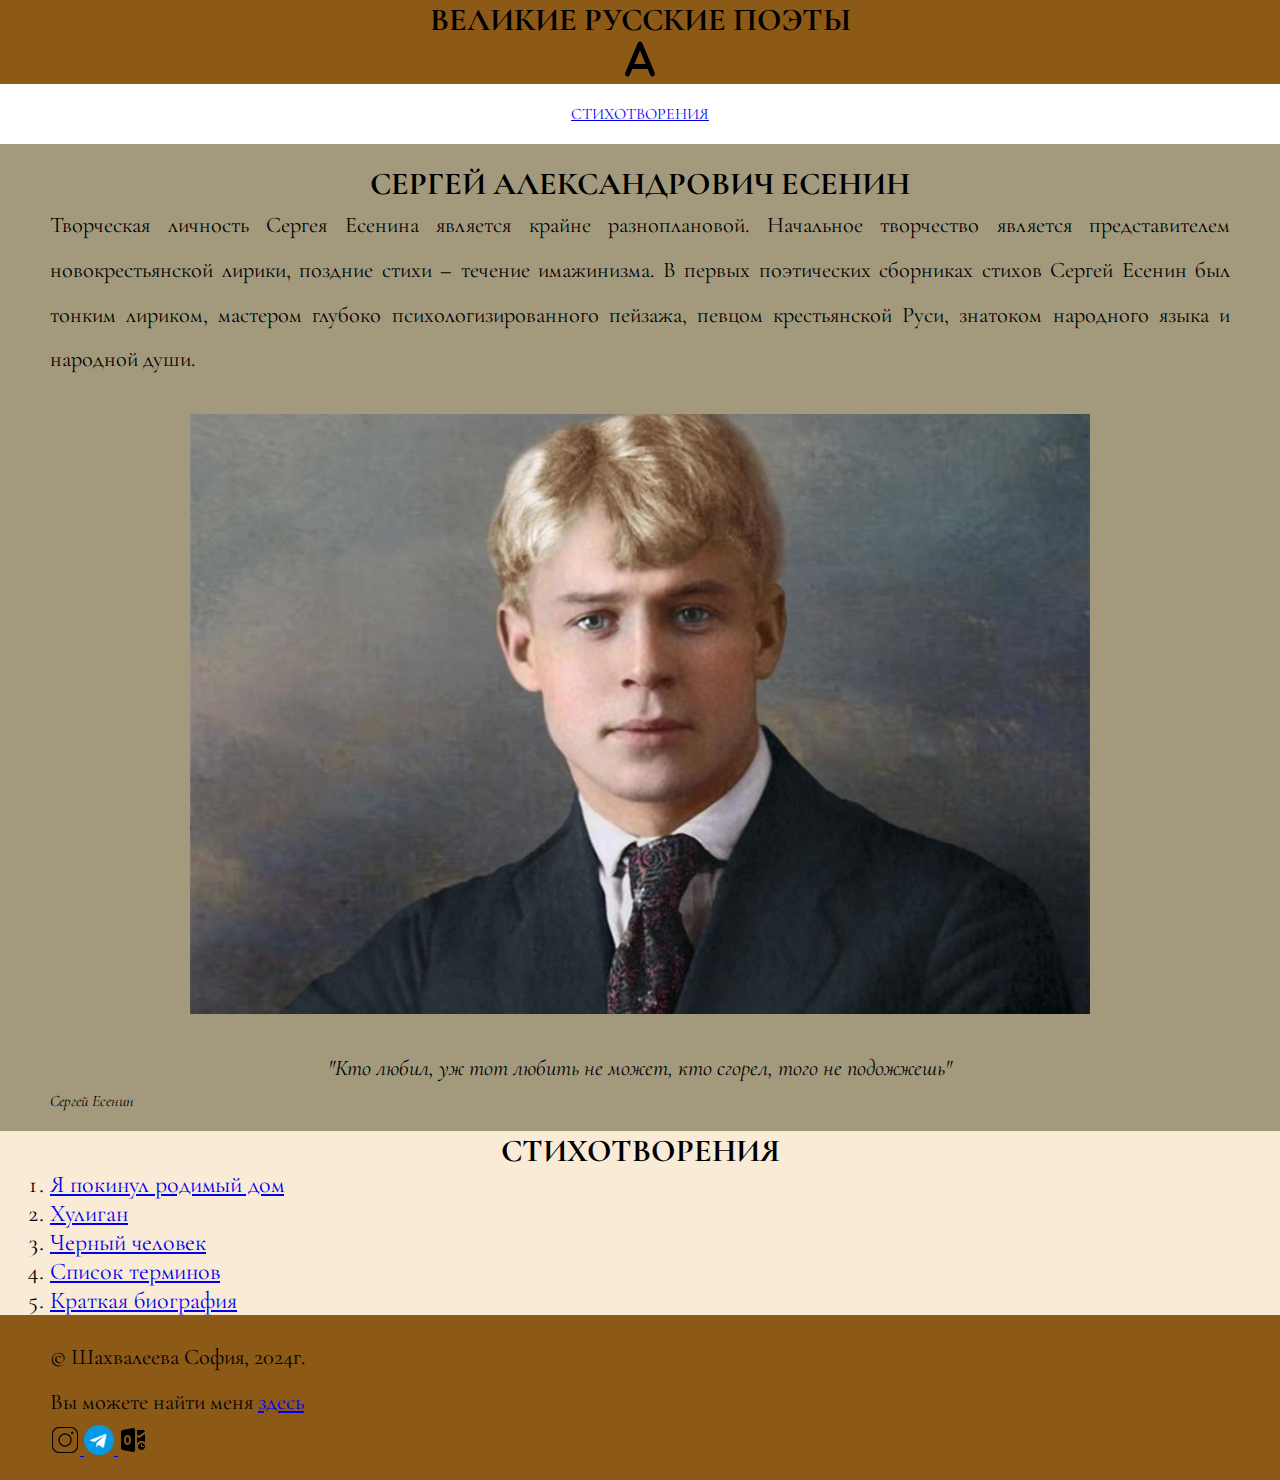
<file: index.html>
<!DOCTYPE html>
<html lang="ru">
<head>
    <link rel="preconnect" href="https://fonts.googleapis.com">
<link rel="preconnect" href="https://fonts.gstatic.com" crossorigin>
<link href="https://fonts.googleapis.com/css2?family=Caveat:wght@400..700&family=Cormorant+Garamond:ital,wght@0,300;0,400;0,500;0,600;0,700;1,300;1,400;1,500;1,600;1,700&family=IBM+Plex+Serif:ital,wght@0,100;0,200;0,300;0,400;0,500;0,600;0,700;1,100;1,200;1,300;1,400;1,500;1,600;1,700&display=swap" rel="stylesheet">

    <meta charset="UTF-8">
    <meta http-equiv="X-UA-Compatible" content="IE=edge">
    <meta name="viewport" content="width=device-width, initial-scale=1.0">
    <title>РУССКИЕ ПОЭТЫ</title>
    <link rel="stylesheet" href="css/style.css">
</head>
<body>
  <header>
    
    <h1>ВЕЛИКИЕ РУССКИЕ ПОЭТЫ</h1>
    <img src="img/a-solid.svg" alt="логотип" height="40px" >
  </header>
  <nav>
    <ul class="menu">
        <li> <a href="#section2">СТИХОТВОРЕНИЯ</a> </li>
    </ul>
  </nav>
  <main>
    <section class="about" id="section1">
        <h2>СЕРГЕЙ АЛЕКСАНДРОВИЧ ЕСЕНИН</h2>
<p>Творческая личность Сергея Есенина является крайне разноплановой. Начальное творчество является представителем новокрестьянской лирики, поздние стихи – течение имажинизма.
В первых поэтических сборниках стихов Сергей Есенин был тонким лириком, мастером глубоко психологизированного пейзажа, певцом крестьянской Руси, знатоком народного языка и народной души. </p>
        <img class="SAE" src="img/vsc.jpeg" alt="фото" width="900" height="600">
        <p class="p1"> <em> "Кто любил, уж тот любить не может, кто сгорел, того не подожжешь"</em></p>
        <blockquote>
          <cite>Сергей Есенин</cite>
        </blockquote>
    </section> 
    <section class="articles" id="section2">
        <h2>СТИХОТВОРЕНИЯ</h2>
        <ol class="list" >
            <li> <a href="article1.html">Я покинул родимый дом</a></li>
            <li> <a href="article2.html"> Хулиган </a></li>
            <li><a href="article3.html">Черный человек</a></li>
            <li><a href="article4.html">Список терминов</a></li>
            <li> <a href="article5.html"> Краткая биография</a>    </li>

        </ol>
    </section>
  </main>
  <footer>
    <p> &copy; Шахвалеева София, 2024г.</p>
    <P>Вы можете найти меня <a href="https://www.inueco.ru/" target="_blank">здесь</a> 
    </P>
    <a href="https://www.instagram.com" target="_blank"><img src="img/inst.png" alt="inst" height="30px"> </a> <a href="https://web.telegram.org" target="_blank"><img src="img/telegram_2111646.png" alt="tg" height="30px"> </a>  <a href="https://outlook.office.com" target="_blank"> <img src="img/out.png" alt="out"></a> 
  </footer>
    
</body>
</html>
</file>
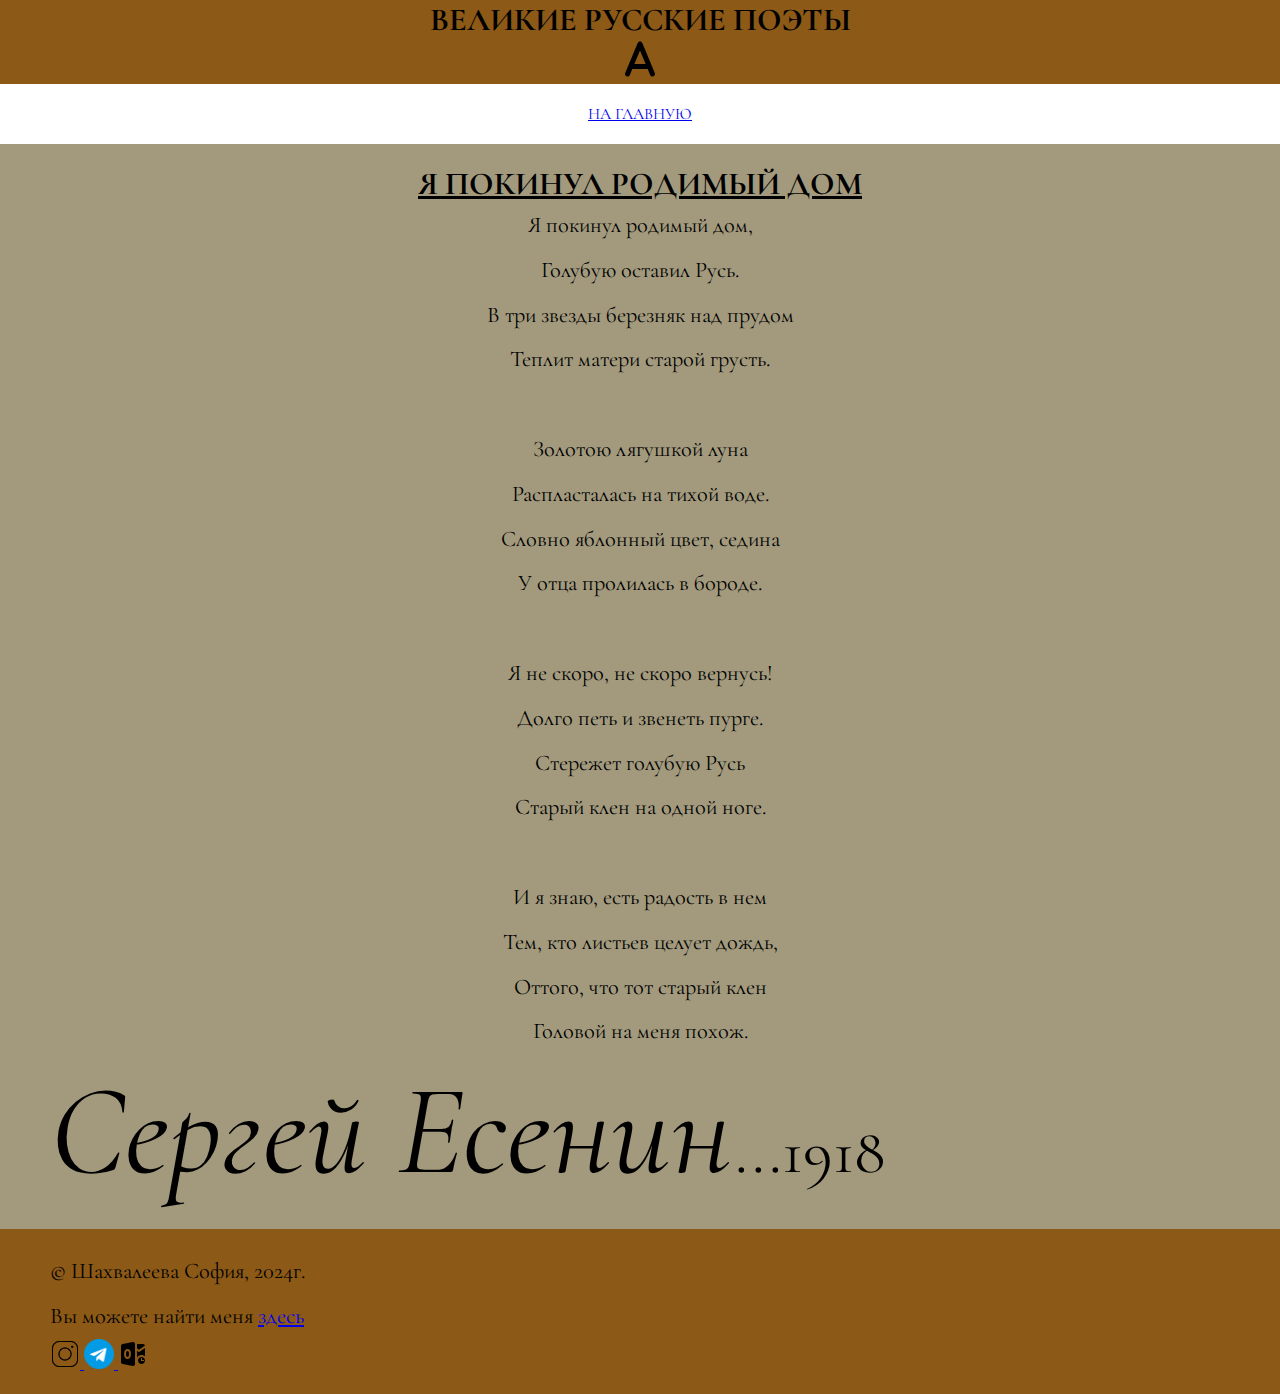
<file: article1.html>
<!DOCTYPE html>
<html lang="ru">
<head>
    <link rel="preconnect" href="https://fonts.googleapis.com">
<link rel="preconnect" href="https://fonts.gstatic.com" crossorigin>
<link href="https://fonts.googleapis.com/css2?family=Caveat:wght@400..700&family=Cormorant+Garamond:ital,wght@0,300;0,400;0,500;0,600;0,700;1,300;1,400;1,500;1,600;1,700&family=IBM+Plex+Serif:ital,wght@0,100;0,200;0,300;0,400;0,500;0,600;0,700;1,100;1,200;1,300;1,400;1,500;1,600;1,700&display=swap" rel="stylesheet">

    <meta charset="UTF-8">
    <meta http-equiv="X-UA-Compatible" content="IE=edge">
    <meta name="viewport" content="width=device-width, initial-scale=1.0">
    <title>РУССКИЕ ПОЭТЫ</title>
    <link rel="stylesheet" href="css/style.css">
</head>
<body>
  <header>
    
    <h1>ВЕЛИКИЕ РУССКИЕ ПОЭТЫ</h1>
    <img src="img/a-solid.svg" alt="логотип" height="40px" >
  </header>
  <nav>
    <ul class="menu">
      <li> <a href="index.html">НА ГЛАВНУЮ</a> </li>
    </ul>
  </nav>
  <main>
    <section class="about" id="section1">
        <h2> <u>Я ПОКИНУЛ РОДИМЫЙ ДОМ</u></h2>
      <p class="p1">Я покинул родимый дом, <br>
        Голубую оставил Русь. <br>
        В три звезды березняк над прудом <br>
        Теплит матери старой грусть. <br>
        <br>
        Золотою лягушкой луна <br>
        Распласталась на тихой воде. <br>
        Словно яблонный цвет, седина <br>
        У отца пролилась в бороде. <br>
        <br>
        Я не скоро, не скоро вернусь! <br>
        Долго петь и звенеть пурге. <br>
        Стережет голубую Русь<br>
        Старый клен на одной ноге.<br>
        <br>
        И я знаю, есть радость в нем<br>
        Тем, кто листьев целует дождь,<br>
        Оттого, что тот старый клен<br>
        Головой на меня похож.</p>
        
        <blockquote>
          <cite class="p2">Сергей Есенин</cite> <time datetime="...1918" class="p3">
            ...1918
            </time>
            
        </blockquote>
    </section> 
  
  </main>
  <footer>
    <p> &copy; Шахвалеева София, 2024г.</p>
    <P>Вы можете найти меня <a href="https://www.inueco.ru/" target="_blank">здесь</a> 
    </P>
    <a href="https://www.instagram.com" target="_blank"><img src="img/inst.png" alt="inst" height="30px"> </a> <a href="https://web.telegram.org" target="_blank"><img src="img/telegram_2111646.png" alt="tg" height="30px"> </a>  <a href="https://outlook.office.com" target="_blank"> <img src="img/out.png" alt="out"></a> 
  </footer>
    
</body>
</html>
</file>
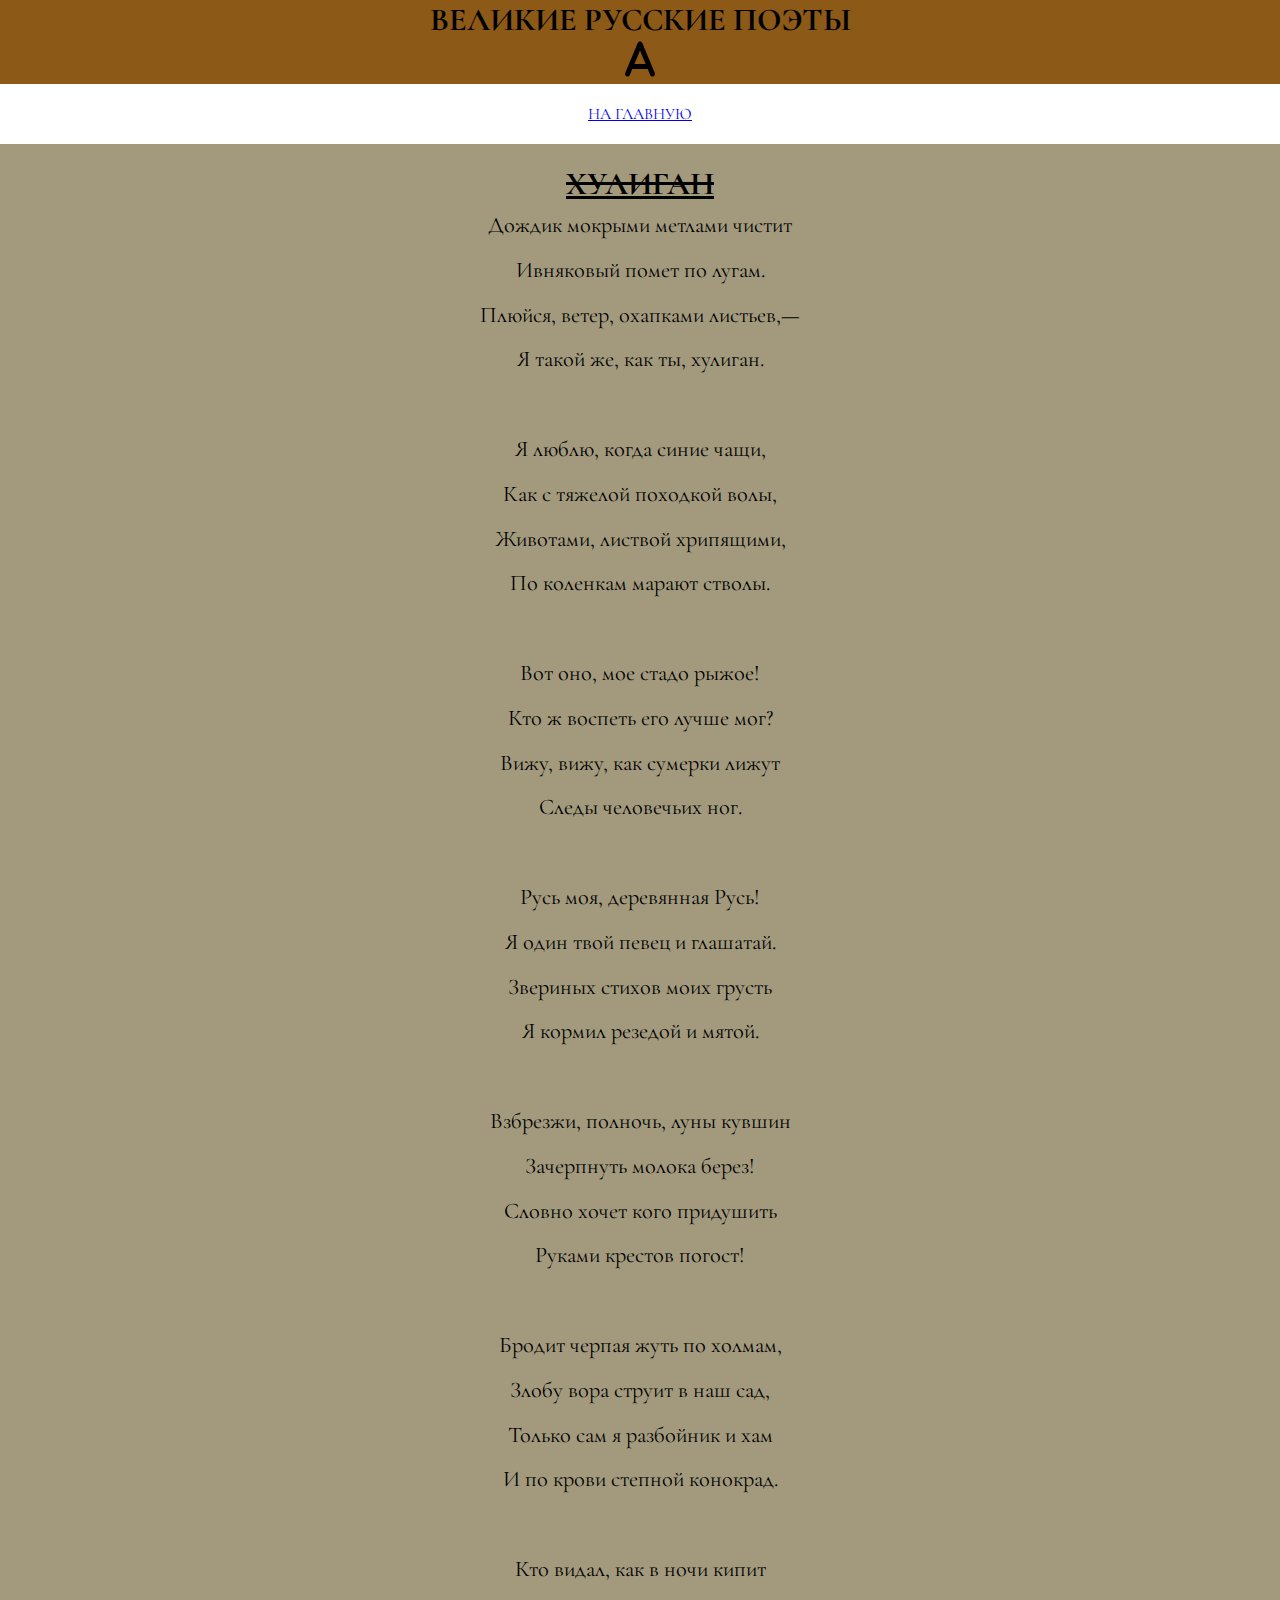
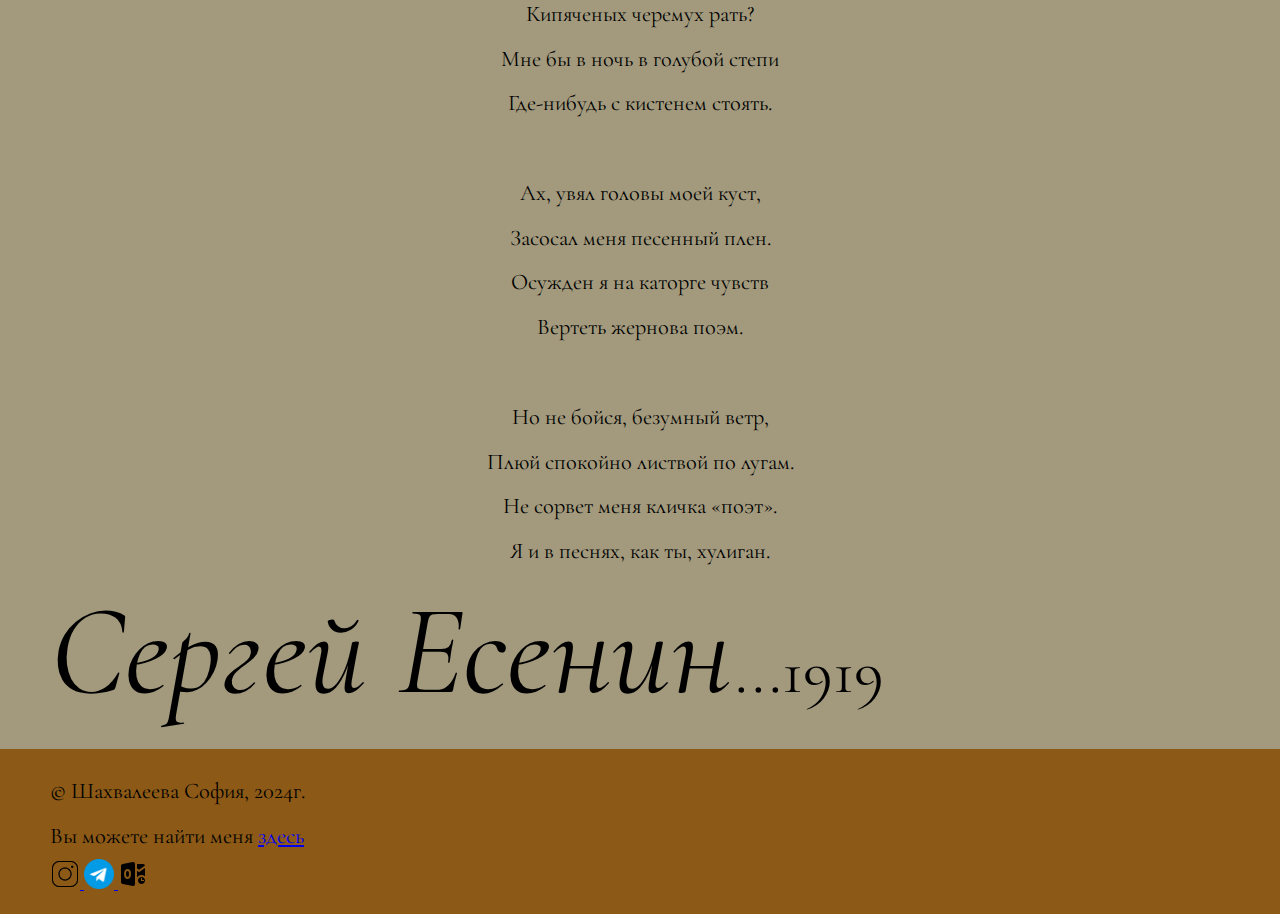
<file: article2.html>
<!DOCTYPE html>
<html lang="ru">
<head>
    <link rel="preconnect" href="https://fonts.googleapis.com">
<link rel="preconnect" href="https://fonts.gstatic.com" crossorigin>
<link href="https://fonts.googleapis.com/css2?family=Caveat:wght@400..700&family=Cormorant+Garamond:ital,wght@0,300;0,400;0,500;0,600;0,700;1,300;1,400;1,500;1,600;1,700&family=IBM+Plex+Serif:ital,wght@0,100;0,200;0,300;0,400;0,500;0,600;0,700;1,100;1,200;1,300;1,400;1,500;1,600;1,700&display=swap" rel="stylesheet">

    <meta charset="UTF-8">
    <meta http-equiv="X-UA-Compatible" content="IE=edge">
    <meta name="viewport" content="width=device-width, initial-scale=1.0">
    <title>РУССКИЕ ПОЭТЫ</title>
    <link rel="stylesheet" href="css/style.css">
</head>
<body>
  <header>
    
    <h1>ВЕЛИКИЕ РУССКИЕ ПОЭТЫ</h1>
    <img src="img/a-solid.svg" alt="логотип" height="40px" >
  </header>
  <nav>
    <ul class="menu">
      <li> <a href="index.html">НА ГЛАВНУЮ</a> </li>
    </ul>
  </nav>
  <main>
    <section class="about" id="section1">
        <h2> <u> <s>ХУЛИГАН</s></u></h2>
      <p class="p1">Дождик мокрыми метлами чистит <br>
        Ивняковый помет по лугам.<br>
        Плюйся, ветер, охапками листьев,—<br>
        Я такой же, как ты, хулиган.<br>
        <br>
        Я люблю, когда синие чащи,<br>
        Как с тяжелой походкой волы,<br>
        Животами, листвой хрипящими,<br>
        По коленкам марают стволы.<br>
        <br>
        Вот оно, мое стадо рыжое!<br>
        Кто ж воспеть его лучше мог?<br>
        Вижу, вижу, как сумерки лижут<br>
        Следы человечьих ног.<br>
        <br>
        Русь моя, деревянная Русь!<br>
        Я один твой певец и глашатай.<br>
        Звериных стихов моих грусть<br>
        Я кормил резедой и мятой.<br>
        <br>
        Взбрезжи, полночь, луны кувшин<br>
        Зачерпнуть молока берез!<br>
        Словно хочет кого придушить<br>
        Руками крестов погост!<br>
        <br>
        Бродит черпая жуть по холмам,<br>
        Злобу вора струит в наш сад,<br>
        Только сам я разбойник и хам<br>
        И по крови степной конокрад.<br>
        <br>
        Кто видал, как в ночи кипит<br>
        Кипяченых черемух рать?<br>
        Мне бы в ночь в голубой степи<br>
        Где-нибудь с кистенем стоять.<br>
        <br>
        Ах, увял головы моей куст,<br>
        Засосал меня песенный плен.<br>
        Осужден я на каторге чувств<br>
        Вертеть жернова поэм.<br>
        <br>
        Но не бойся, безумный ветр,<br>
        Плюй спокойно листвой по лугам.<br>
        Не сорвет меня кличка «поэт».<br>
        Я и в песнях, как ты, хулиган.</p>
        
        <blockquote>
          <cite class="p2">Сергей Есенин</cite> <time datetime="...1919" class="p3">
            ...1919
            </time>
            
        </blockquote>
    </section> 
  
  </main>
  <footer>
    <p> &copy; Шахвалеева София, 2024г.</p>
    <P>Вы можете найти меня <a href="https://www.inueco.ru/" target="_blank">здесь</a> 
    </P>
    <a href="https://www.instagram.com" target="_blank"><img src="img/inst.png" alt="inst" height="30px"> </a> <a href="https://web.telegram.org" target="_blank"><img src="img/telegram_2111646.png" alt="tg" height="30px"> </a>  <a href="https://outlook.office.com" target="_blank"> <img src="img/out.png" alt="out"></a> 
  </footer>
    
</body>
</html>
</file>
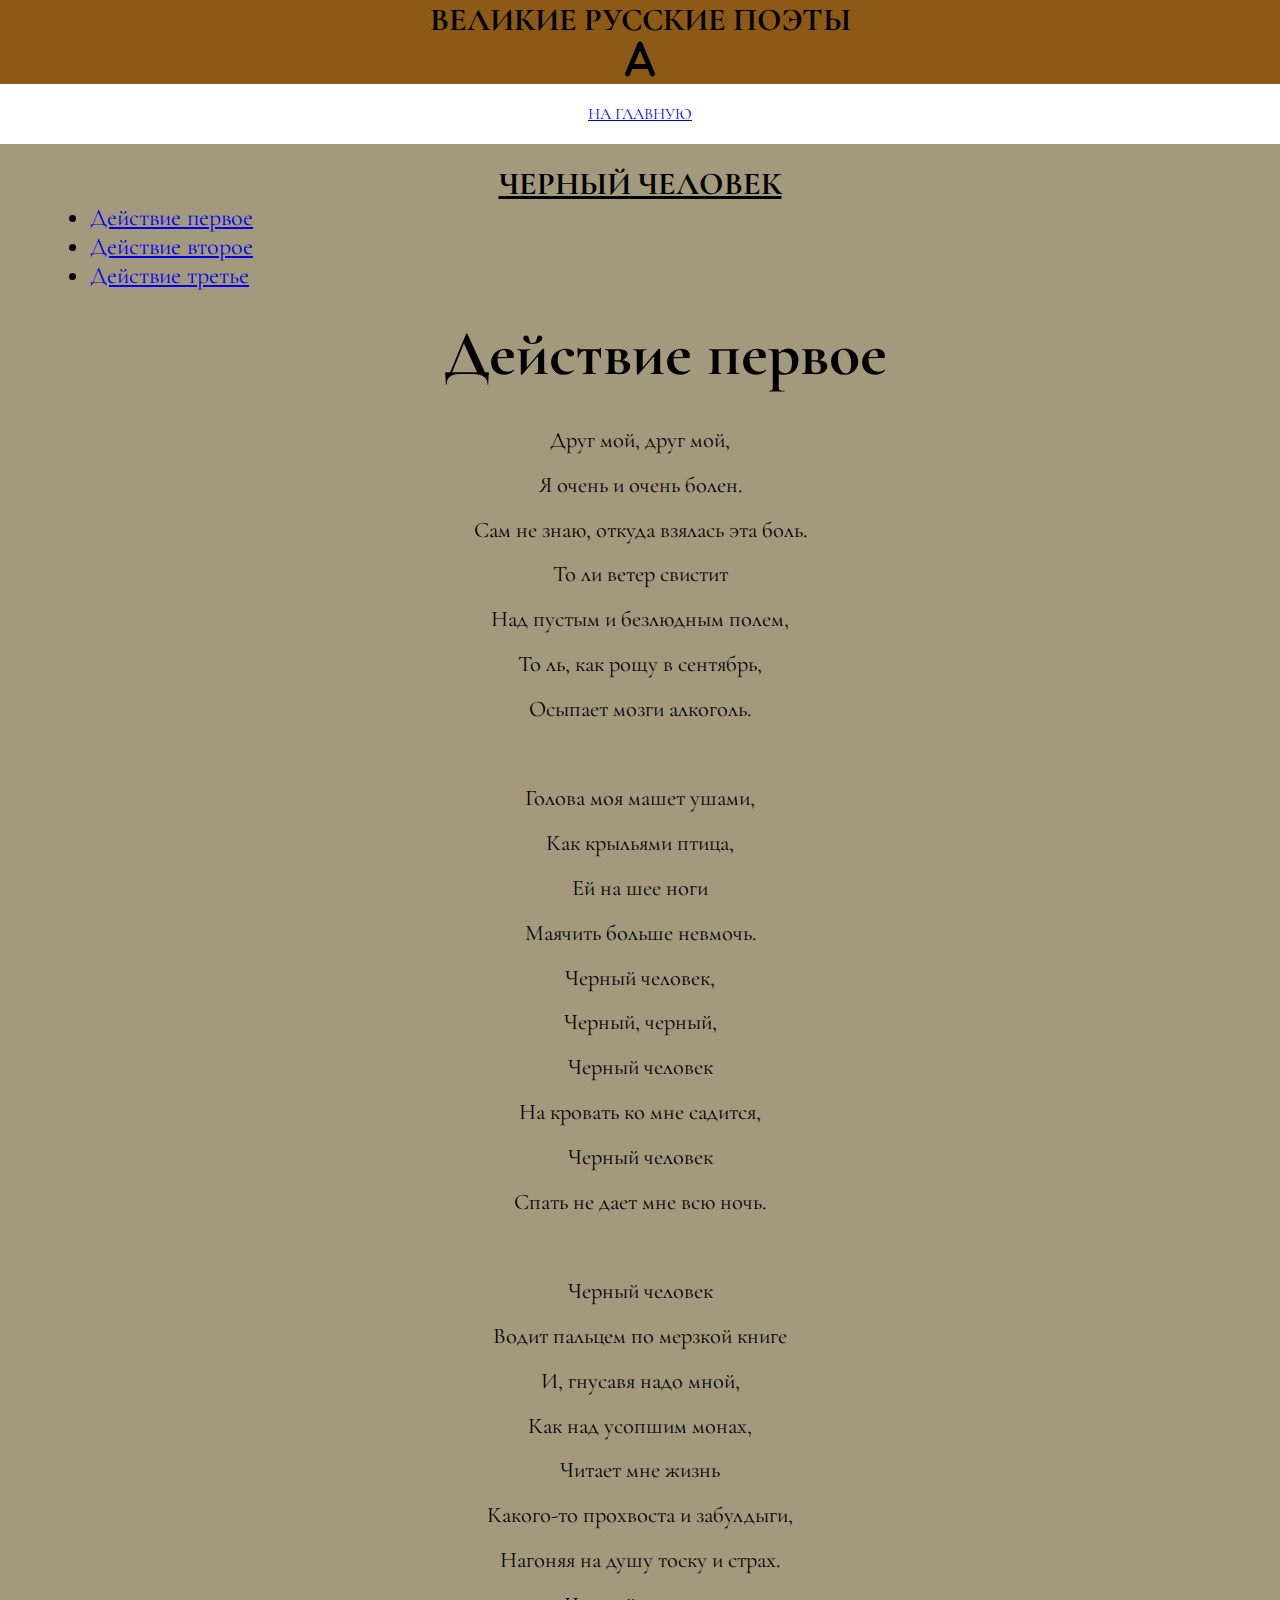
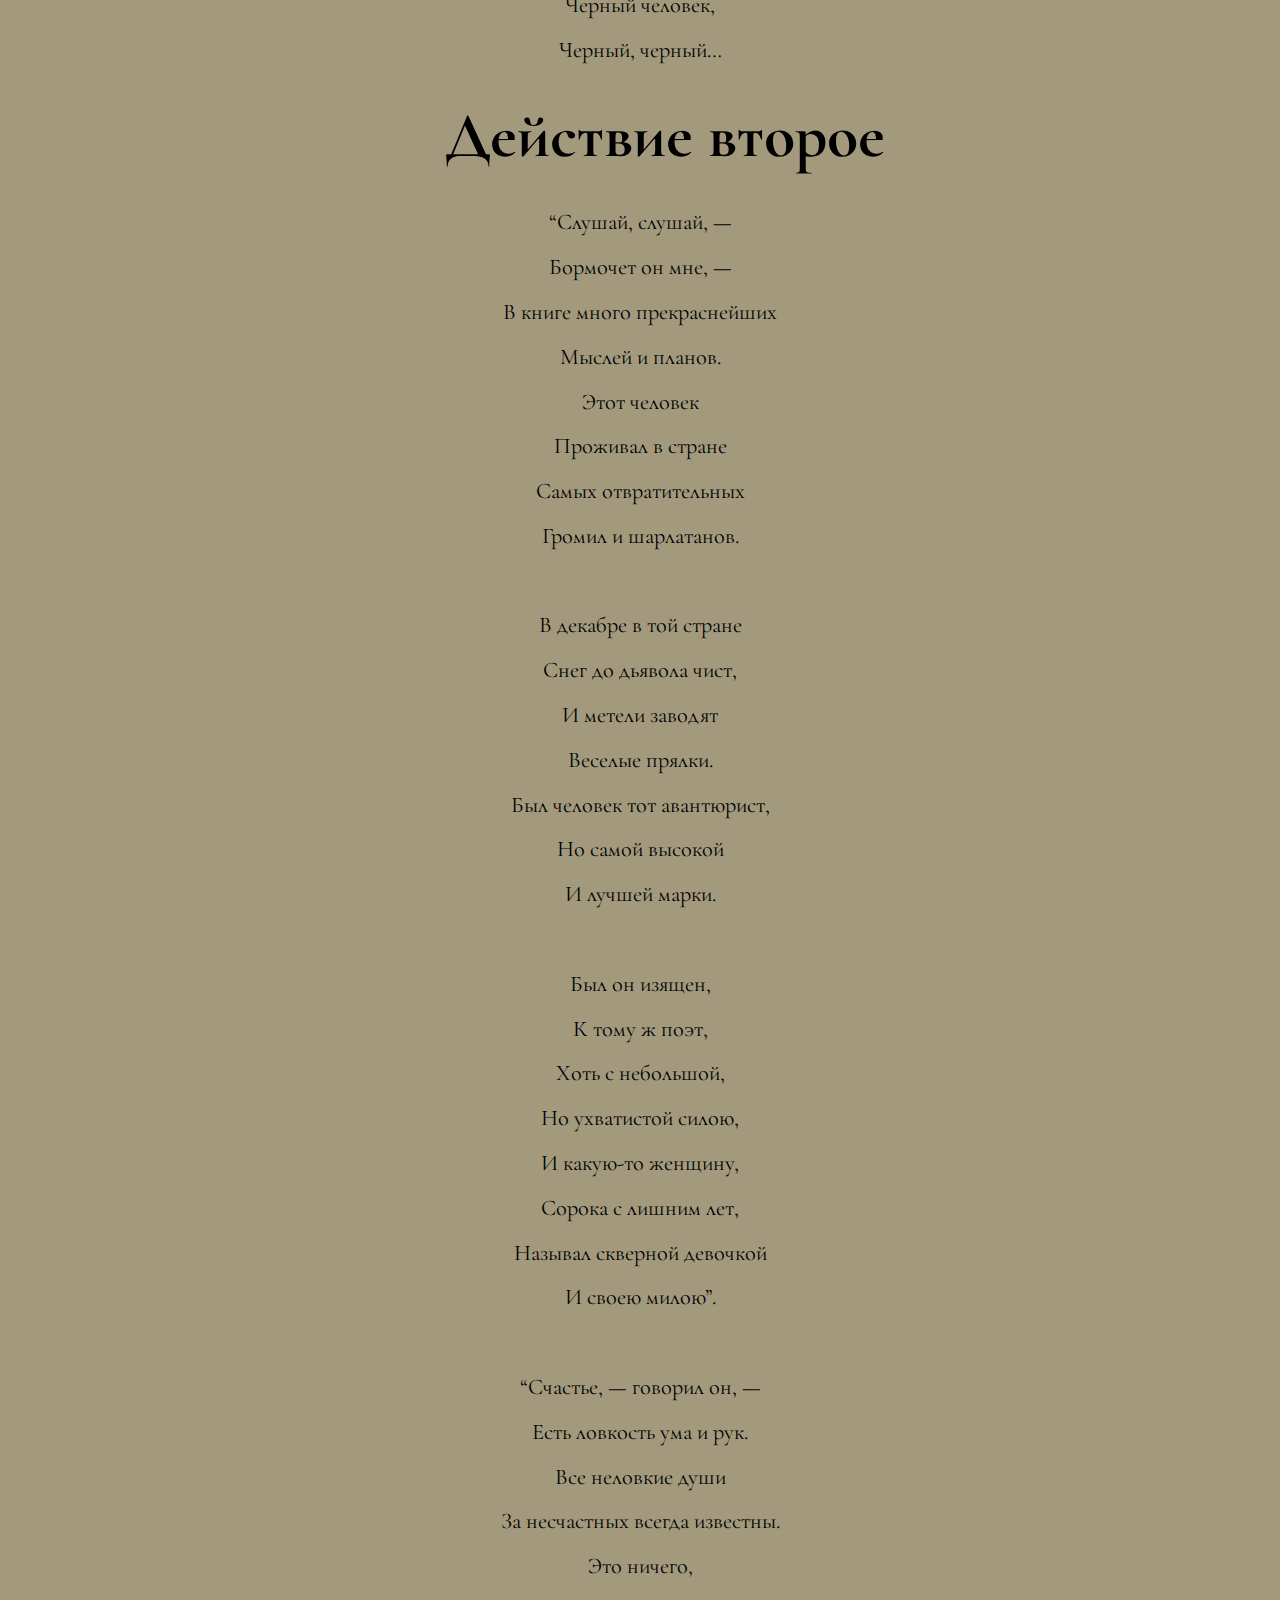
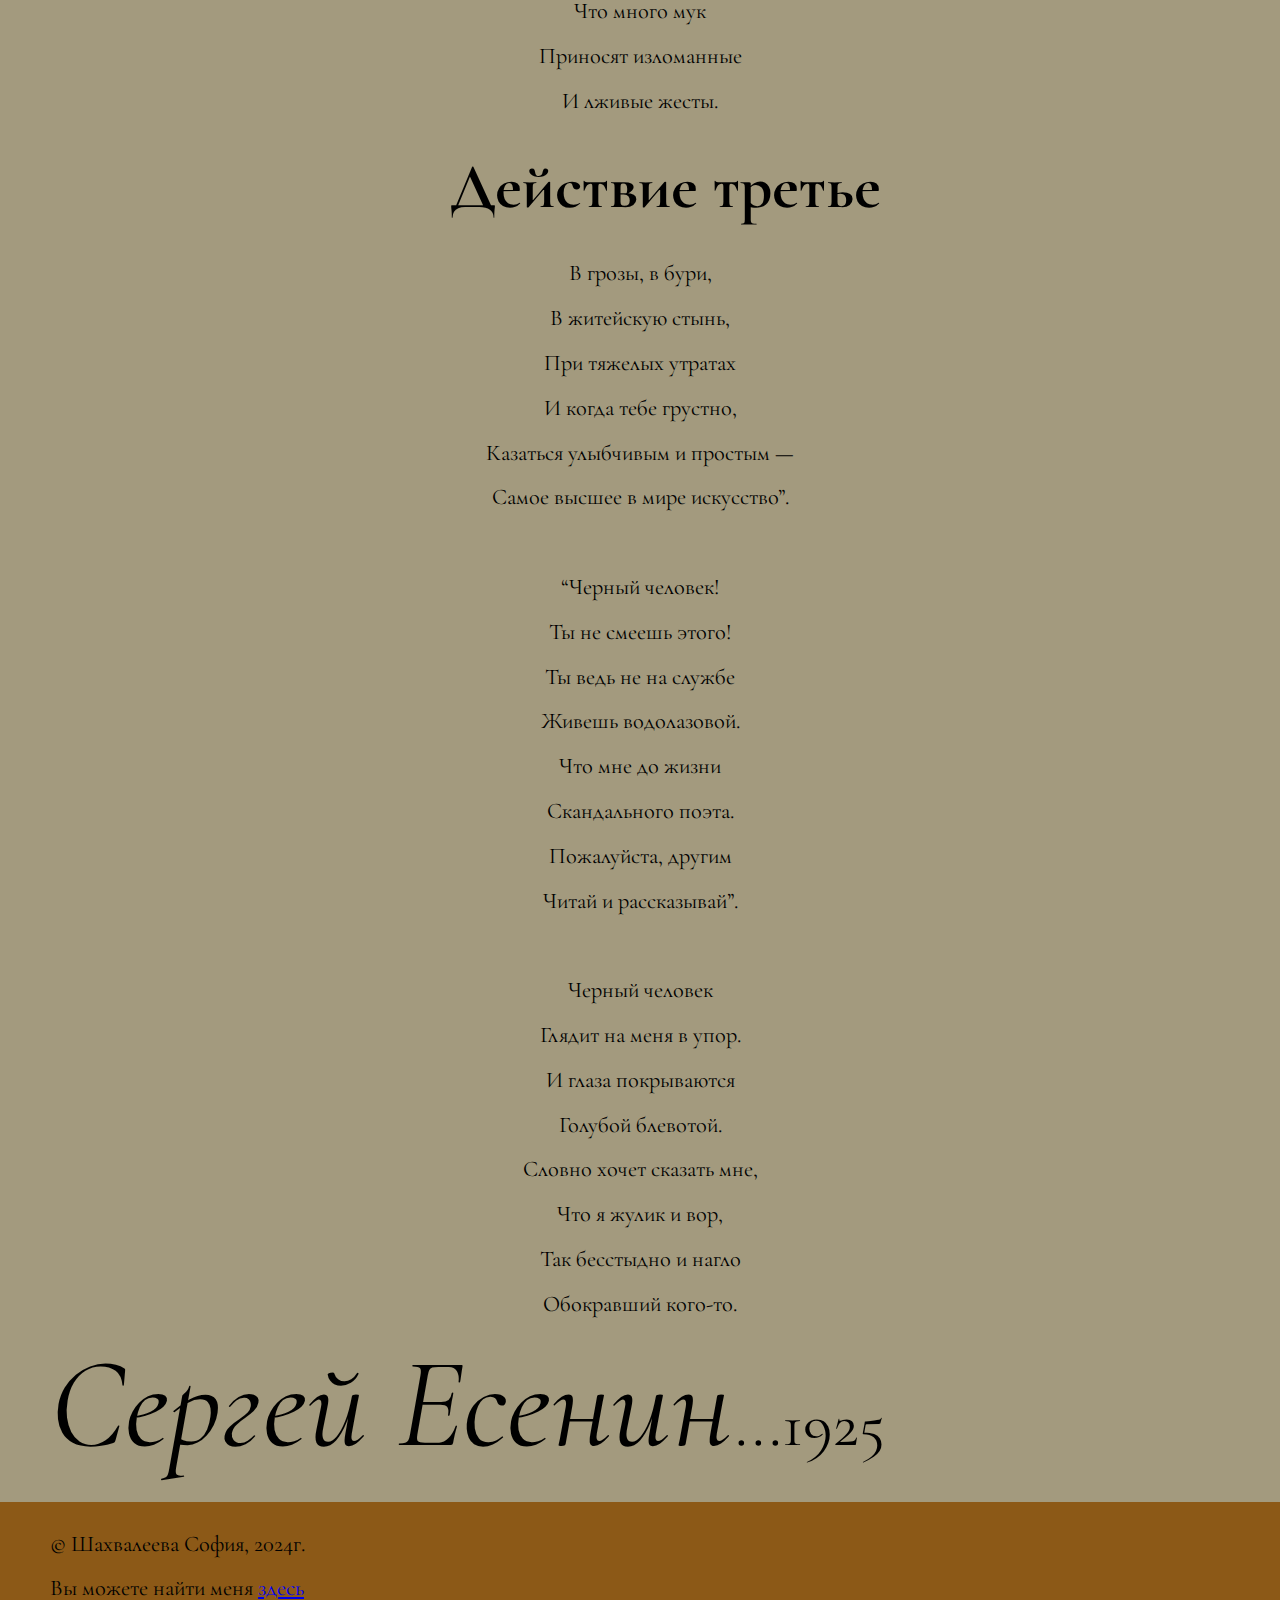
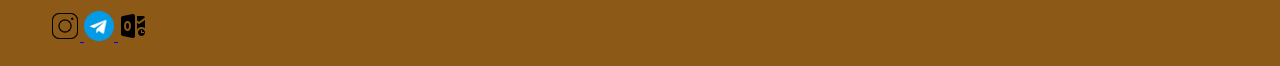
<file: article3.html>
<!DOCTYPE html>
<html lang="ru">
<head>
    <link rel="preconnect" href="https://fonts.googleapis.com">
<link rel="preconnect" href="https://fonts.gstatic.com" crossorigin>
<link href="https://fonts.googleapis.com/css2?family=Caveat:wght@400..700&family=Cormorant+Garamond:ital,wght@0,300;0,400;0,500;0,600;0,700;1,300;1,400;1,500;1,600;1,700&family=IBM+Plex+Serif:ital,wght@0,100;0,200;0,300;0,400;0,500;0,600;0,700;1,100;1,200;1,300;1,400;1,500;1,600;1,700&display=swap" rel="stylesheet">

    <meta charset="UTF-8">
    <meta http-equiv="X-UA-Compatible" content="IE=edge">
    <meta name="viewport" content="width=device-width, initial-scale=1.0">
    <title>РУССКИЕ ПОЭТЫ</title>
    <link rel="stylesheet" href="css/style.css">
</head>
<body>
  <header>
    
    <h1>ВЕЛИКИЕ РУССКИЕ ПОЭТЫ</h1>
    <img src="img/a-solid.svg" alt="логотип" height="40px" >
  </header>
  <nav>
    <ul class="menu">
      <li> <a href="index.html">НА ГЛАВНУЮ</a> </li>
    </ul>
  </nav>
  <main>
    <section class="about" id="section1">
        <h2> <u>ЧЕРНЫЙ ЧЕЛОВЕК</u></h2>
 
  <ul class="lol">
    <li> <a href="#part1">Действие первое</a></li>
    <li><a href="#part2">Действие второе</a></li>
    <li><a href="#part3">Действие третье</a></li>

  </ul>
   <h4 id="part1" class="p4">Действие первое</h4>
     <p class="p1"> Друг мой, друг мой, <br>
      Я очень и очень болен.<br>
      Сам не знаю, откуда взялась эта боль.<br>
      То ли ветер свистит<br>
      Над пустым и безлюдным полем,<br>
      То ль, как рощу в сентябрь,<br>
      Осыпает мозги алкоголь.<br>
      <br>
      Голова моя машет ушами,<br>
      Как крыльями птица,<br>
      Ей на шее ноги<br>
      Маячить больше невмочь.<br>
      Черный человек,<br>
      Черный, черный,<br>
      Черный человек<br>
      На кровать ко мне садится,<br>
      Черный человек<br>
      Спать не дает мне всю ночь.<br>
      <br>
      Черный человек<br>
      Водит пальцем по мерзкой книге<br>
      И, гнусавя надо мной,<br>
      Как над усопшим монах,<br>
      Читает мне жизнь<br>
      Какого-то прохвоста и забулдыги,<br>
      Нагоняя на душу тоску и страх.<br>
      Черный человек,<br>
      Черный, черный…<br>
 </p>
   <h4 id="part2" class="p4">Действие второе</h4>
   <p class="p1">
    “Слушай, слушай, —<br>
    Бормочет он мне, —<br>
    В книге много прекраснейших<br>
    Мыслей и планов.<br>
    Этот человек<br>
    Проживал в стране<br>
    Самых отвратительных<br>
    Громил и шарлатанов.<br>
    <br>
    В декабре в той стране<br>
    Снег до дьявола чист,<br>
    И метели заводят<br>
    Веселые прялки.<br>
    Был человек тот авантюрист,<br>
    Но самой высокой<br>
    И лучшей марки.<br>
    <br>
    Был он изящен,<br>
    К тому ж поэт,<br>
    Хоть с небольшой,<br>
    Но ухватистой силою,<br>
    И какую-то женщину,<br>
    Сорока с лишним лет,<br>
    Называл скверной девочкой<br>
    И своею милою”.<br>
    <br>
    “Счастье, — говорил он, —<br>
    Есть ловкость ума и рук.<br>
    Все неловкие души<br>
    За несчастных всегда известны.<br>
    Это ничего,<br>
    Что много мук<br>
    Приносят изломанные<br>
    И лживые жесты.<br>
    </p>
    <h4 id="part3" class="p4">Действие третье</h4>
    <p class="p1">
    В грозы, в бури,<br>
    В житейскую стынь,<br>
    При тяжелых утратах<br>
    И когда тебе грустно,<br>
    Казаться улыбчивым и простым —<br>
    Самое высшее в мире искусство”.<br>
    <br>
    “Черный человек!<br>
    Ты не смеешь этого!<br>
    Ты ведь не на службе<br>
    Живешь водолазовой.<br>
    Что мне до жизни<br>
    Скандального поэта.<br>
    Пожалуйста, другим<br>
    Читай и рассказывай”.<br>
    <br>
    Черный человек<br>
    Глядит на меня в упор.<br>
    И глаза покрываются<br>
    Голубой блевотой.<br>
    Словно хочет сказать мне,<br>
    Что я жулик и вор,<br>
    Так бесстыдно и нагло<br>
    Обокравший кого-то.<br>
    </p>
    <blockquote>
      <cite class="p2">Сергей Есенин</cite> <time datetime="...1925" class="p3">
        ...1925
        </time>
    </blockquote>
</section> 
  </main>
  <footer>
    <p> &copy; Шахвалеева София, 2024г.</p>
    <P>Вы можете найти меня <a href="https://www.inueco.ru/" target="_blank">здесь</a> 
    </P>
    <a href="https://www.instagram.com" target="_blank"><img src="img/inst.png" alt="inst" height="30px"> </a> <a href="https://web.telegram.org" target="_blank"><img src="img/telegram_2111646.png" alt="tg" height="30px"> </a>  <a href="https://outlook.office.com" target="_blank"> <img src="img/out.png" alt="out"></a> 
  </footer> 
</body>
</html>
</file>
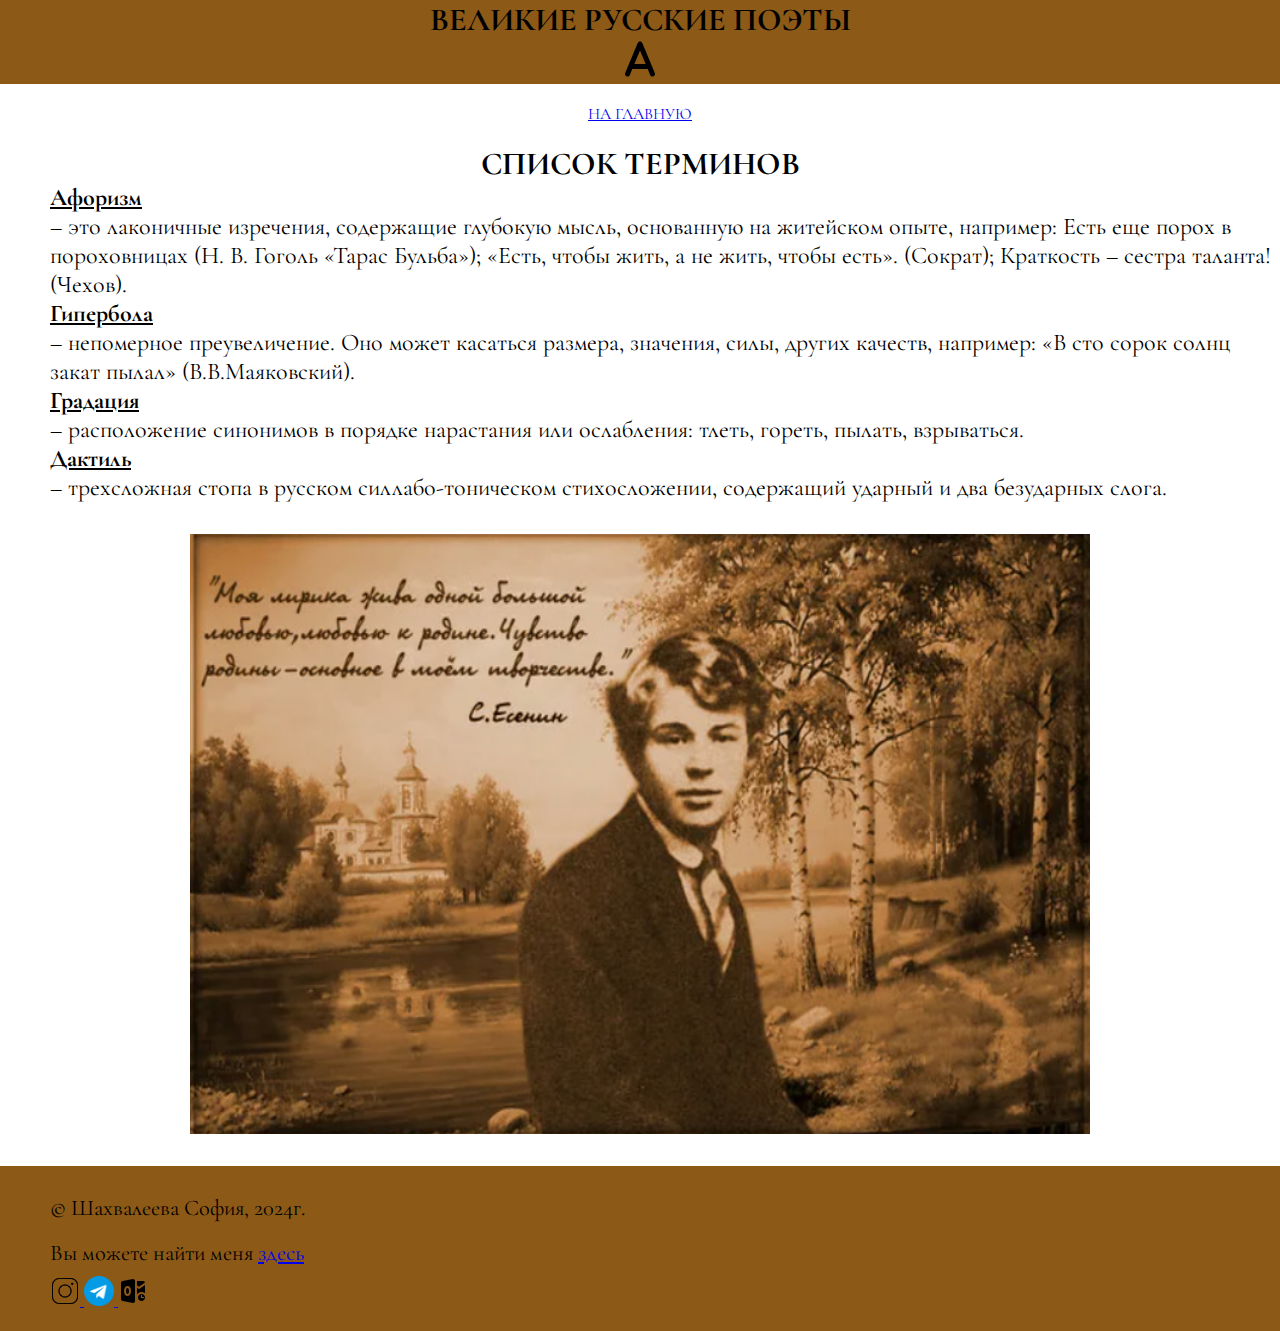
<file: article4.html>
<!DOCTYPE html>
<html lang="ru">
<head>
    <link rel="preconnect" href="https://fonts.googleapis.com">
<link rel="preconnect" href="https://fonts.gstatic.com" crossorigin>
<link href="https://fonts.googleapis.com/css2?family=Caveat:wght@400..700&family=Cormorant+Garamond:ital,wght@0,300;0,400;0,500;0,600;0,700;1,300;1,400;1,500;1,600;1,700&family=IBM+Plex+Serif:ital,wght@0,100;0,200;0,300;0,400;0,500;0,600;0,700;1,100;1,200;1,300;1,400;1,500;1,600;1,700&display=swap" rel="stylesheet">

    <meta charset="UTF-8">
    <meta http-equiv="X-UA-Compatible" content="IE=edge">
    <meta name="viewport" content="width=device-width, initial-scale=1.0">
    <title>РУССКИЕ ПОЭТЫ</title>
    <link rel="stylesheet" href="css/style.css">
</head>
<body>
  <header>
    
    <h1>ВЕЛИКИЕ РУССКИЕ ПОЭТЫ</h1>
    <img src="img/a-solid.svg" alt="логотип" height="40px" >
  </header>
  <nav>
    <ul class="menu">
      <li> <a href="index.html">НА ГЛАВНУЮ</a> </li>
    </ul>
  </nav>
</header>
  <main>
    <section class="content">
        <h2> СПИСОК ТЕРМИНОВ </h2>
        <dl> 
          <dt><u><strong>Афоризм</strong></u></dt>  
          <dd>
            – это лаконичные изречения, содержащие глубокую мысль, основанную на житейском опыте, например: Есть еще порох в пороховницах (Н. В. Гоголь «Тарас Бульба»); «Есть, чтобы жить, а не жить, чтобы есть». (Сократ); Краткость – сестра таланта! (Чехов).
          </dd> 
          <dt><u><strong>Гипербола</strong></u></dt> 
          <dd>
            – непомерное преувеличение. Оно может касаться размера, значения, силы, других качеств, например: «В сто сорок солнц закат пылал» (В.В.Маяковский).
          </dd> 
          <dt><u><strong>Градация</strong></u></dt> 
          <dd>
            – расположение синонимов в порядке нарастания или ослабления: тлеть, гореть, пылать, взрываться.
          </dd> 
          <dt><u><strong>Дактиль</strong></u></dt>  
          <dd>
            – трехсложная стопа в русском силлабо-тоническом стихосложении, содержащий ударный и два безударных слога.
          </dd> 
        </dl> 

        <img class="SAE" src="img/33.png" alt="фото" width="900" height="600">
        
    </section>
  </main>
  <footer>
    <p> &copy; Шахвалеева София, 2024г.</p>
    <P>Вы можете найти меня <a href="https://www.inueco.ru/" target="_blank">здесь</a> 
    </P>
    <a href="https://www.instagram.com" target="_blank"><img src="img/inst.png" alt="inst" height="30px"> </a> <a href="https://web.telegram.org" target="_blank"><img src="img/telegram_2111646.png" alt="tg" height="30px"> </a>  <a href="https://outlook.office.com" target="_blank"> <img src="img/out.png" alt="out"></a> 
  </footer> 
</body>
</html>
</file>
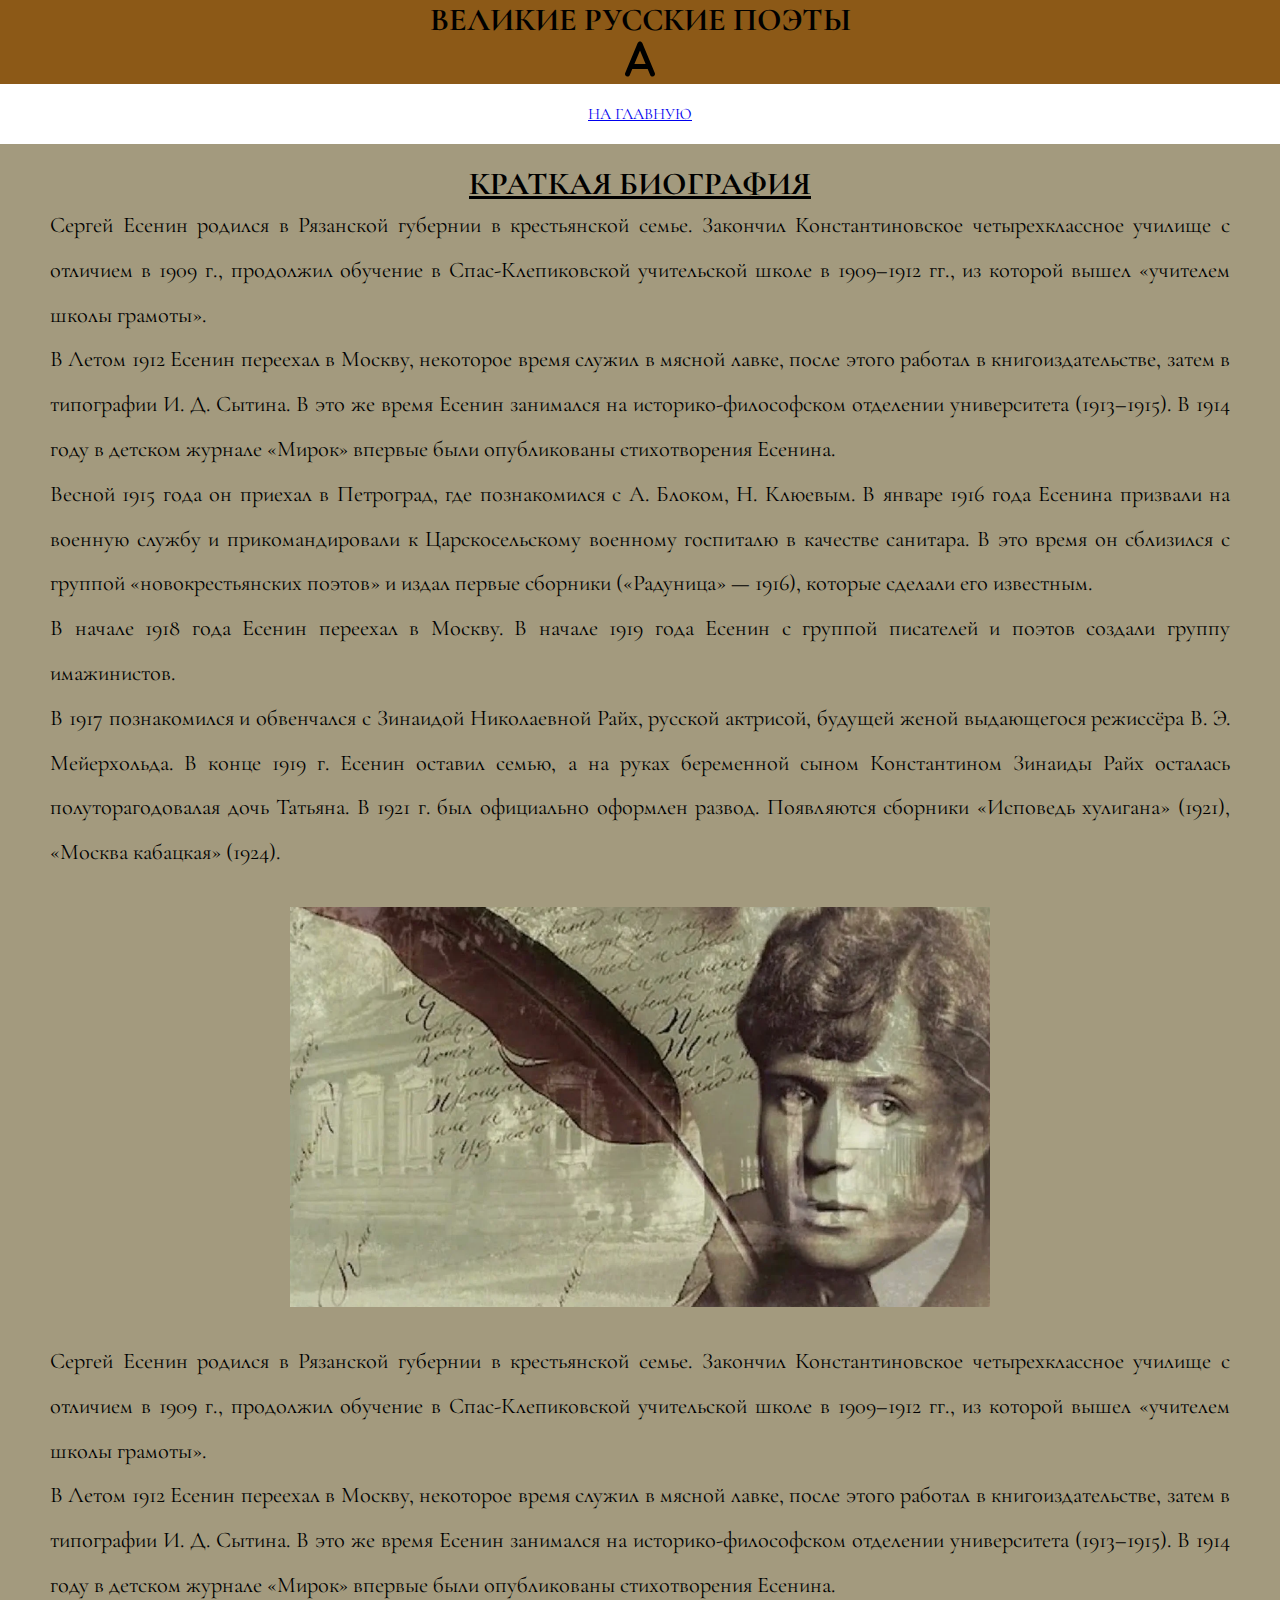
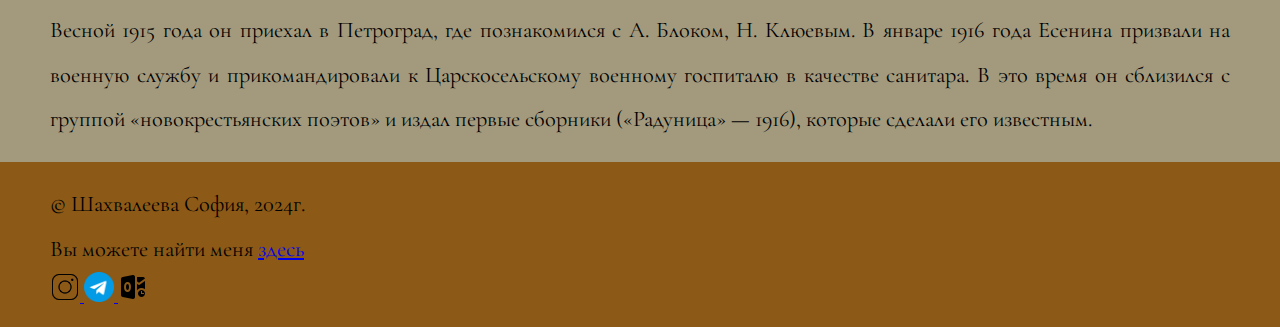
<file: article5.html>
<!DOCTYPE html>
<html lang="ru">
<head>
    <link rel="preconnect" href="https://fonts.googleapis.com">
<link rel="preconnect" href="https://fonts.gstatic.com" crossorigin>
<link href="https://fonts.googleapis.com/css2?family=Caveat:wght@400..700&family=Cormorant+Garamond:ital,wght@0,300;0,400;0,500;0,600;0,700;1,300;1,400;1,500;1,600;1,700&family=IBM+Plex+Serif:ital,wght@0,100;0,200;0,300;0,400;0,500;0,600;0,700;1,100;1,200;1,300;1,400;1,500;1,600;1,700&display=swap" rel="stylesheet">

    <meta charset="UTF-8">
    <meta http-equiv="X-UA-Compatible" content="IE=edge">
    <meta name="viewport" content="width=device-width, initial-scale=1.0">
    <title>РУССКИЕ ПОЭТЫ</title>
    <link rel="stylesheet" href="css/style.css">
</head>
<body>
  <header>
    
    <h1>ВЕЛИКИЕ РУССКИЕ ПОЭТЫ</h1>
    <img src="img/a-solid.svg" alt="логотип" height="40px" >
  </header>
  <nav>
    <ul class="menu">
      <li> <a href="index.html">НА ГЛАВНУЮ</a> </li>
    </ul>
  </nav>
  <main>
    <section class="about" id="section1">
        <h2> <u>КРАТКАЯ БИОГРАФИЯ</u></h2>
      <p>
        Сергей Есенин родился в Рязанской губернии в крестьянской семье. Закончил Константиновское четырехклассное училище с отличием в 1909 г., продолжил обучение в Спас-Клепиковской учительской школе в 1909–1912 гг., из которой вышел «учителем школы грамоты». <br>
        B Летом 1912 Есенин переехал в Москву, некоторое время служил в мясной лавке, после этого работал в книгоиздательстве, затем в типографии И. Д. Сытина. В это же время Есенин занимался на историко-философском отделении университета (1913–1915). В 1914 году в детском журнале «Мирок» впервые были опубликованы стихотворения Есенина. <br>
        Весной 1915 года он приехал в Петроград, где познакомился с А. Блоком, Н. Клюевым. В январе 1916 года Есенина призвали на военную службу и прикомандировали к Царскосельскому военному госпиталю в качестве санитара. В это время он сблизился с группой «новокрестьянских поэтов» и издал первые сборники («Радуница» — 1916), которые сделали его известным. <br>
        В начале 1918 года Есенин переехал в Москву. В начале 1919 года Есенин с группой писателей и поэтов создали группу имажинистов. <br>
        В 1917 познакомился и обвенчался с Зинаидой Николаевной Райх, русской актрисой, будущей женой выдающегося режиссёра В. Э. Мейерхольда. В конце 1919 г. Есенин оставил семью, а на руках беременной сыном Константином Зинаиды Райх осталась полуторагодовалая дочь Татьяна. В 1921 г. был официально оформлен развод. Появляются сборники «Исповедь хулигана» (1921), «Москва кабацкая» (1924).
      </p>
      <img class="SAE" src="img/333.png" alt="фото" width="700" height="400">
      <p>
        Сергей Есенин родился в Рязанской губернии в крестьянской семье. Закончил Константиновское четырехклассное училище с отличием в 1909 г., продолжил обучение в Спас-Клепиковской учительской школе в 1909–1912 гг., из которой вышел «учителем школы грамоты». <br>
        B Летом 1912 Есенин переехал в Москву, некоторое время служил в мясной лавке, после этого работал в книгоиздательстве, затем в типографии И. Д. Сытина. В это же время Есенин занимался на историко-философском отделении университета (1913–1915). В 1914 году в детском журнале «Мирок» впервые были опубликованы стихотворения Есенина. <br>
        Весной 1915 года он приехал в Петроград, где познакомился с А. Блоком, Н. Клюевым. В январе 1916 года Есенина призвали на военную службу и прикомандировали к Царскосельскому военному госпиталю в качестве санитара. В это время он сблизился с группой «новокрестьянских поэтов» и издал первые сборники («Радуница» — 1916), которые сделали его известным. <br>
      </p>
    </section> 
  </main>
  <footer>
    <p> &copy; Шахвалеева София, 2024г.</p>
    <P>Вы можете найти меня <a href="https://www.inueco.ru/" target="_blank">здесь</a> 
    </P>
    <a href="https://www.instagram.com" target="_blank"><img src="img/inst.png" alt="inst" height="30px"> </a> <a href="https://web.telegram.org" target="_blank"><img src="img/telegram_2111646.png" alt="tg" height="30px"> </a>  <a href="https://outlook.office.com" target="_blank"> <img src="img/out.png" alt="out"></a> 
  </footer>
    
</body>
</html>
</file>
<file: css/style.css>
*{
    margin: 0;
    padding: 0;
    box-sizing: border-box;
}
html {   font-family: "Cormorant Garamond", serif;

}
header{
    background-color: rgb(140, 89, 23);
    text-align: center;
}
footer{ background-color: rgb(140, 89, 23);
    padding: 20px 50px ;
    
}
.about {
    background-color: rgb(163, 154, 126);
    padding: 20px 50px;
}
.articles {
    background-color: antiquewhite;
}
h2{
    text-align: center;
    font-size: 2em;
}
.avatar { 
    display: block;
    margin: 20px auto;
    width: 10em;
}
p { font-size: 1.4em;
line-height: 2em;
text-align: justify}
.list {
    margin-left: 50px;
    font-size: 1.5em;
}
nav {
    padding: 20px 50px;
}
.menu {
    list-style: none;
    text-align: center;
}
.text{font-size: 1.5em;
    line-height: 2.5em;
}
.photo{
    display: block;
    margin: 60px auto;
    }
.text1{
    margin-left: 50px;
    font-size: 1.5em;
    text-align: left;
}
h3 {
    text-align: center;
    color: #776a51;
}
h4 {
    margin-left: 50px;
    font-size: 1.5em;  
}
.SAE {
    display: block;
    margin: 2em auto;
}
.vsc {display: block;
    margin: 20px auto;
    width: 2em;}
.lol { margin-left: 40px;
    font-size: 1.5em;}
.ttt  { display: block;
    margin: 20px auto;
    width: 20em;
}    
.kek {margin-left: 40px;
    font-size: 1.5em;}
dt{margin-left: 50px;
    font-size: 1.5em;  
}
dd {
    margin-left: 50px;
    font-size: 1.5em;  
}
.p1{ font-size: 1.4em;
    line-height: 2em;
    text-align: center}
    .list {
        margin-left: 50px;
        font-size: 1.5em;

}
.p2{ font-size: 8em;}
.p3{ font-size: 4em;}
.p4{font-size: 4em;
    line-height: 2em;
    text-align: center}
    .list {
        margin-left: 50px;
        font-size: 1.5em;

}
</file>
